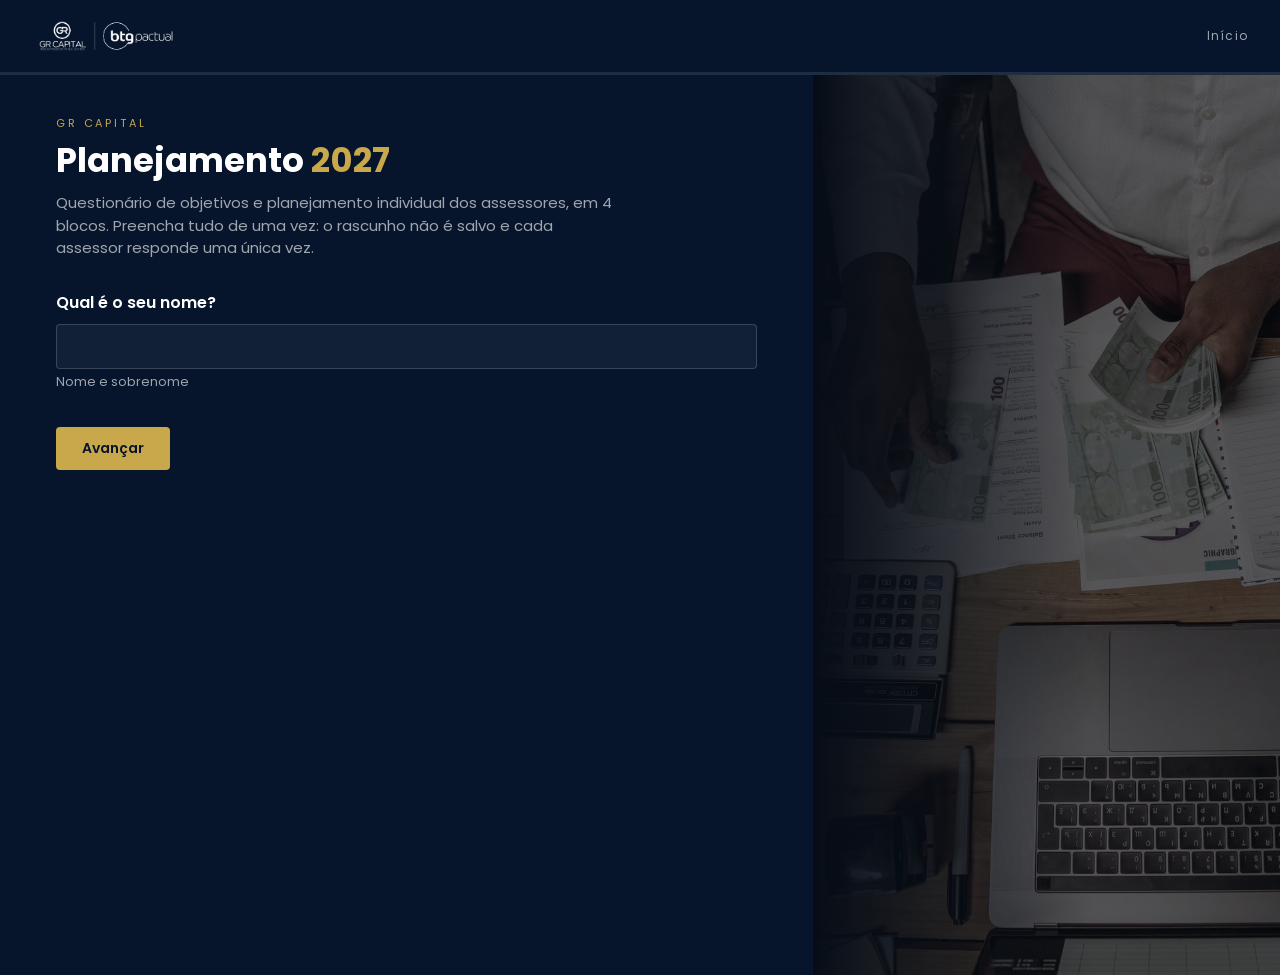
<file: index.html>
<!DOCTYPE html>
<html lang="pt-BR">
<head>
<meta charset="UTF-8">
<meta name="viewport" content="width=device-width, initial-scale=1.0">
<title>Planejamento 2027 | GR Capital</title>
<link rel="preconnect" href="https://fonts.googleapis.com">
<link href="https://fonts.googleapis.com/css2?family=Poppins:wght@300;400;600;700&display=swap" rel="stylesheet">
<link rel="stylesheet" href="web/style.css">
</head>
<body>
  <header class="top">
    <img class="logo" src="web/logo.png" alt="GR Capital">
    <span class="step" id="step"></span>
  </header>
  <div class="progress"><div id="progress-bar"></div></div>
  <div class="layout">
    <main class="form-side" id="screen"></main>
    <aside class="img-side" aria-hidden="true"></aside>
  </div>
  <script src="shared/questions.js"></script>
  <script src="shared/logic.js"></script>
  <script src="web/config.js"></script>
  <script src="web/app.js"></script>
</body>
</html>
</file>
<file: web/style.css>
:root {
  --navy: #06152C;
  --gold: #C8A84B;
  --gold-light: #E2C97E;
  --text: #fff;
  --muted: rgba(255, 255, 255, .62);
  --line: rgba(255, 255, 255, .16);
  --field: rgba(255, 255, 255, .05);
  --error: #ff9b8f;
}

*, *::before, *::after { margin: 0; padding: 0; box-sizing: border-box; }

html, body { background: var(--navy); color: var(--text); font-family: 'Poppins', system-ui, sans-serif; min-height: 100%; }
body { font-size: 15px; line-height: 1.5; }

.top { display: flex; align-items: center; justify-content: space-between; gap: 16px; padding: 14px 32px; }
.logo { height: 44px; width: auto; }
.step { font-size: 12px; letter-spacing: .1em; color: var(--muted); white-space: nowrap; }

.progress { height: 3px; background: rgba(255, 255, 255, .1); }
.progress div { height: 100%; width: 0; background: linear-gradient(90deg, var(--gold), var(--gold-light)); transition: width .4s cubic-bezier(.4, 0, .2, 1); }

.layout { display: flex; min-height: calc(100vh - 75px); }
.form-side { flex: 1.5; min-width: 0; padding: 40px 56px 56px; max-width: 900px; }
.img-side {
  flex: 1; position: sticky; top: 0; height: 100vh; align-self: flex-start;
  background: linear-gradient(90deg, var(--navy) 0%, rgba(6, 21, 44, .35) 60%), url('lateral.jpg') center / cover;
  filter: saturate(.7) brightness(.62);
}

.kicker { font-size: 11px; letter-spacing: .26em; text-transform: uppercase; color: var(--gold); margin-bottom: 8px; }
h1 { font-size: clamp(24px, 3vw, 34px); font-weight: 700; line-height: 1.2; margin-bottom: 12px; }
h1 span { color: var(--gold); }
.intro { color: var(--muted); max-width: 560px; margin-bottom: 28px; }

.question { margin-top: 32px; }
.question-title { font-size: 16px; font-weight: 600; line-height: 1.4; margin-bottom: 10px; }
.hint { font-size: 12.5px; color: var(--muted); margin-top: 4px; }
.error { font-size: 13px; color: var(--error); margin-top: 6px; }
.error:empty { display: none; }

.inputs { display: flex; gap: 16px; flex-wrap: wrap; }
.input-box { flex: 1 1 220px; min-width: 0; }
.input-label { display: block; font-size: 13px; color: var(--muted); margin-bottom: 4px; }

input[type=text], textarea, select {
  width: 100%; font: inherit; color: var(--text); background: var(--field);
  border: 1px solid var(--line); border-radius: 4px; padding: 10px 12px;
}
select option { color: #111; }
textarea { min-height: 120px; resize: vertical; }
input:focus, textarea:focus, select:focus { outline: 2px solid var(--gold); outline-offset: 1px; }
.invalid { border-color: var(--error); }

.row {
  display: flex; align-items: center; justify-content: space-between; gap: 12px;
  background: var(--field); border: 1px solid var(--line); border-radius: 4px; padding: 8px 12px; margin-bottom: 8px;
}
.row label { flex: 1; min-width: 0; font-size: 14px; }
.suffix-field { display: flex; align-items: center; gap: 6px; flex: 0 0 96px; }
.row select { flex: 0 0 72px; width: 72px; padding: 6px; }
.suffix-field input { padding: 6px 8px; text-align: right; }

.total { display: flex; justify-content: space-between; color: var(--muted); font-weight: 600; padding: 2px 12px; }
.total.ok { color: var(--gold); }

.check { display: flex; align-items: flex-start; gap: 10px; padding: 7px 0; cursor: pointer; font-size: 14px; }
.check input { margin-top: 4px; accent-color: var(--gold); flex: none; width: 16px; height: 16px; }

.actions { display: flex; gap: 12px; align-items: center; margin-top: 36px; flex-wrap: wrap; }
button { font: inherit; font-weight: 600; font-size: 14px; border: none; border-radius: 4px; padding: 11px 26px; cursor: pointer; }
.primary { background: var(--gold); color: var(--navy); }
.primary:hover { background: var(--gold-light); }
.primary:disabled { opacity: .55; cursor: wait; }
.ghost { background: none; color: var(--muted); padding: 11px 14px; }
.ghost:hover { color: var(--text); }
.ghost:disabled { opacity: .4; cursor: default; }
button:focus-visible { outline: 2px solid var(--gold-light); outline-offset: 2px; }
.send-error { color: var(--error); font-size: 14px; flex-basis: 100%; }
.send-error:empty { display: none; }

@media (max-width: 767px) {
  .img-side { display: none; }
  .top { padding: 12px 16px; }
  .logo { height: 36px; }
  .form-side { padding: 24px 16px 40px; flex-basis: 100%; }
  .row { align-items: flex-start; }
}
</file>
